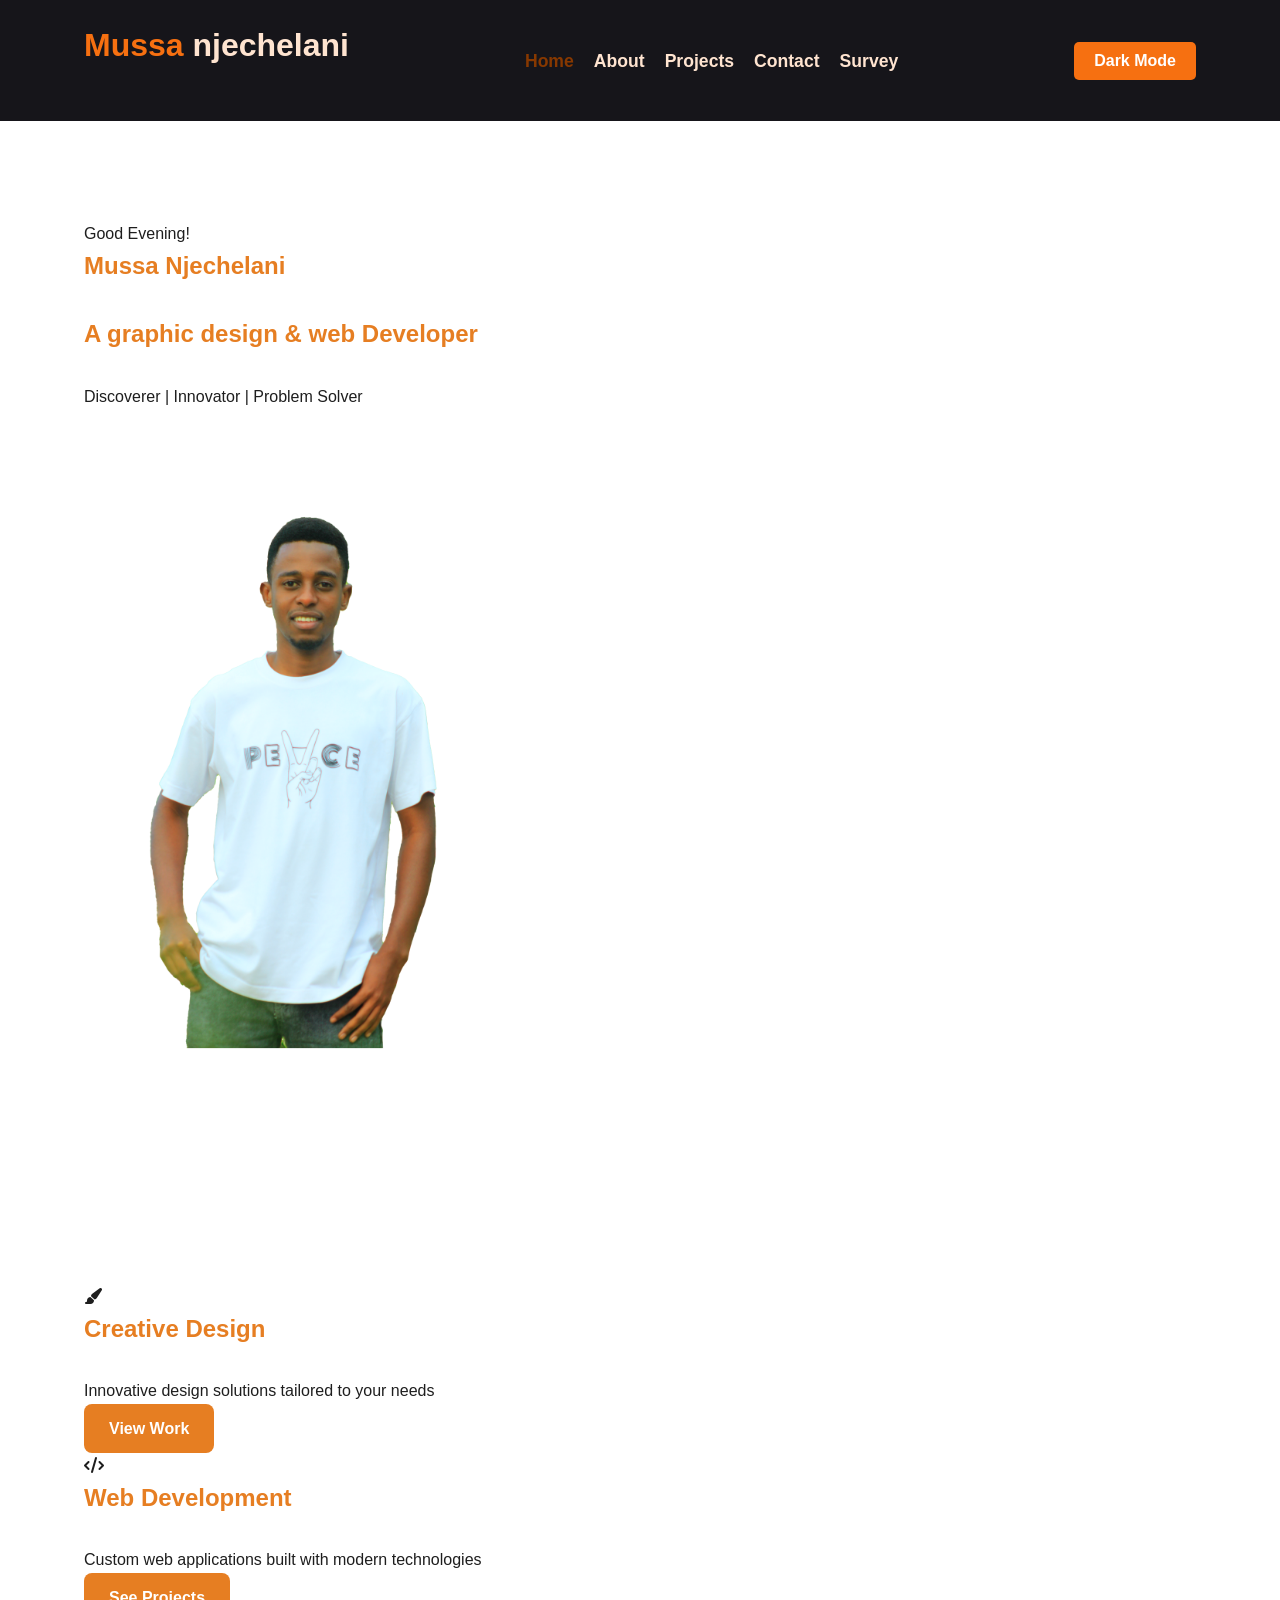
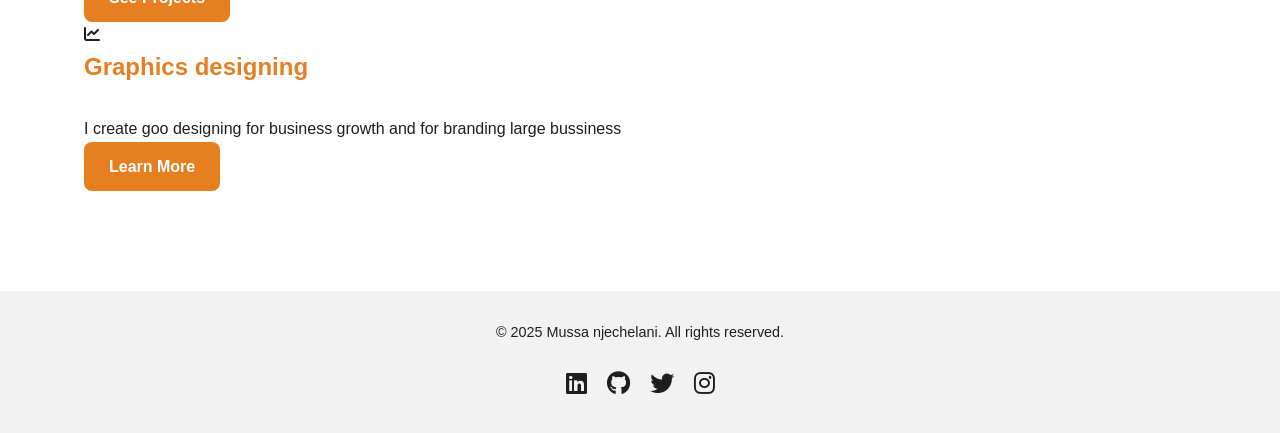
<file: index.html>
<!DOCTYPE html>
<html lang="en">
<head>
    <meta charset="UTF-8">
    <meta name="viewport" content="width=device-width, initial-scale=1.0">
    <meta name="description" content="Professional portfolio of Mussa njechelani, Creative Photoshop & A&B Scale Developer">
    <meta name="keywords" content="portfolio, web development, design, Photoshop, developer">
    <meta name="author" content="Mussa Njechelani">
    <title>Pesonal portifolio | Homepage</title>
    <link rel="stylesheet" href="style.css">
    <link rel="stylesheet" href="https://cdnjs.cloudflare.com/ajax/libs/font-awesome/6.0.0-beta3/css/all.min.css">
</head>
<body class="light-mode">
    <header>
        <div class="container">
            <div id="branding">
                <h1><span class="highlight">Mussa</span> njechelani</h1>
            </div>
            <nav id="main-nav">
                <ul>
                    <li class="current"><a href="index.html">Home</a></li>
                    <li><a href="about.html">About</a></li>
                    <li><a href="projects.html">Projects</a></li>
                    <li><a href="contact.html">Contact</a></li>
                    <li><a href="survey.html">Survey</a></li>
                </ul>
            </nav>
            <button id="theme-toggle" class="theme-btn">Dark Mode</button>
            <button id="mobile-menu-button" class="mobile-menu-btn">☰</button>
        </div>
    </header>

    <section id="hero">
        <div class="container">
            <div id="greeting"></div>
            <h1>Mussa Njechelani</h1>
            <h2>A graphic design & web Developer</h2>
            <p>Discoverer | Innovator | Problem Solver</p>
            <img src="images/mussa.png" width="40%" alt="Mussa njechelani" usemap="#profilemap">
            <map name="profilemap">
                <area shape="circle" coords="75,75,50" href="about.html" alt="About me">
            </map>
        </div>
    </section>

    <section id="quick-links">
        <div class="container">
            <article>
                <i class="fas fa-paint-brush"></i>
                <h2>Creative Design</h2>
                <p>Innovative design solutions tailored to your needs</p>
                <a href="projects.html" class="btn">View Work</a>
            </article>
            <article>
                <i class="fas fa-code"></i>
                <h2>Web Development</h2>
                <p>Custom web applications built with modern technologies</p>
                <a href="projects.html" class="btn">See Projects</a>
            </article>
            <article>
                <i class="fas fa-chart-line"></i>
                <h2>Graphics designing</h2>
                <p>I create goo designing for business growth and for branding large bussiness</p>
                <a href="about.html" class="btn">Learn More</a>
            </article>
        </div>
    </section>

    <footer>
        <div class="container">
            <div class="container">
                <p>&copy; 2025 Mussa njechelani. All rights reserved.</p>
                <div class="social">
                    <a href="#"><i class="fab fa-linkedin"></i></a>
                    <a href="#"><i class="fab fa-github"></i></a>
                    <a href="#"><i class="fab fa-twitter"></i></a>
                    <a href="#"><i class="fab fa-instagram"></i></a>
                </div>
            </div>
    </footer>

    <script src="../js/script.js"></script>
</body>
</html>
</file>
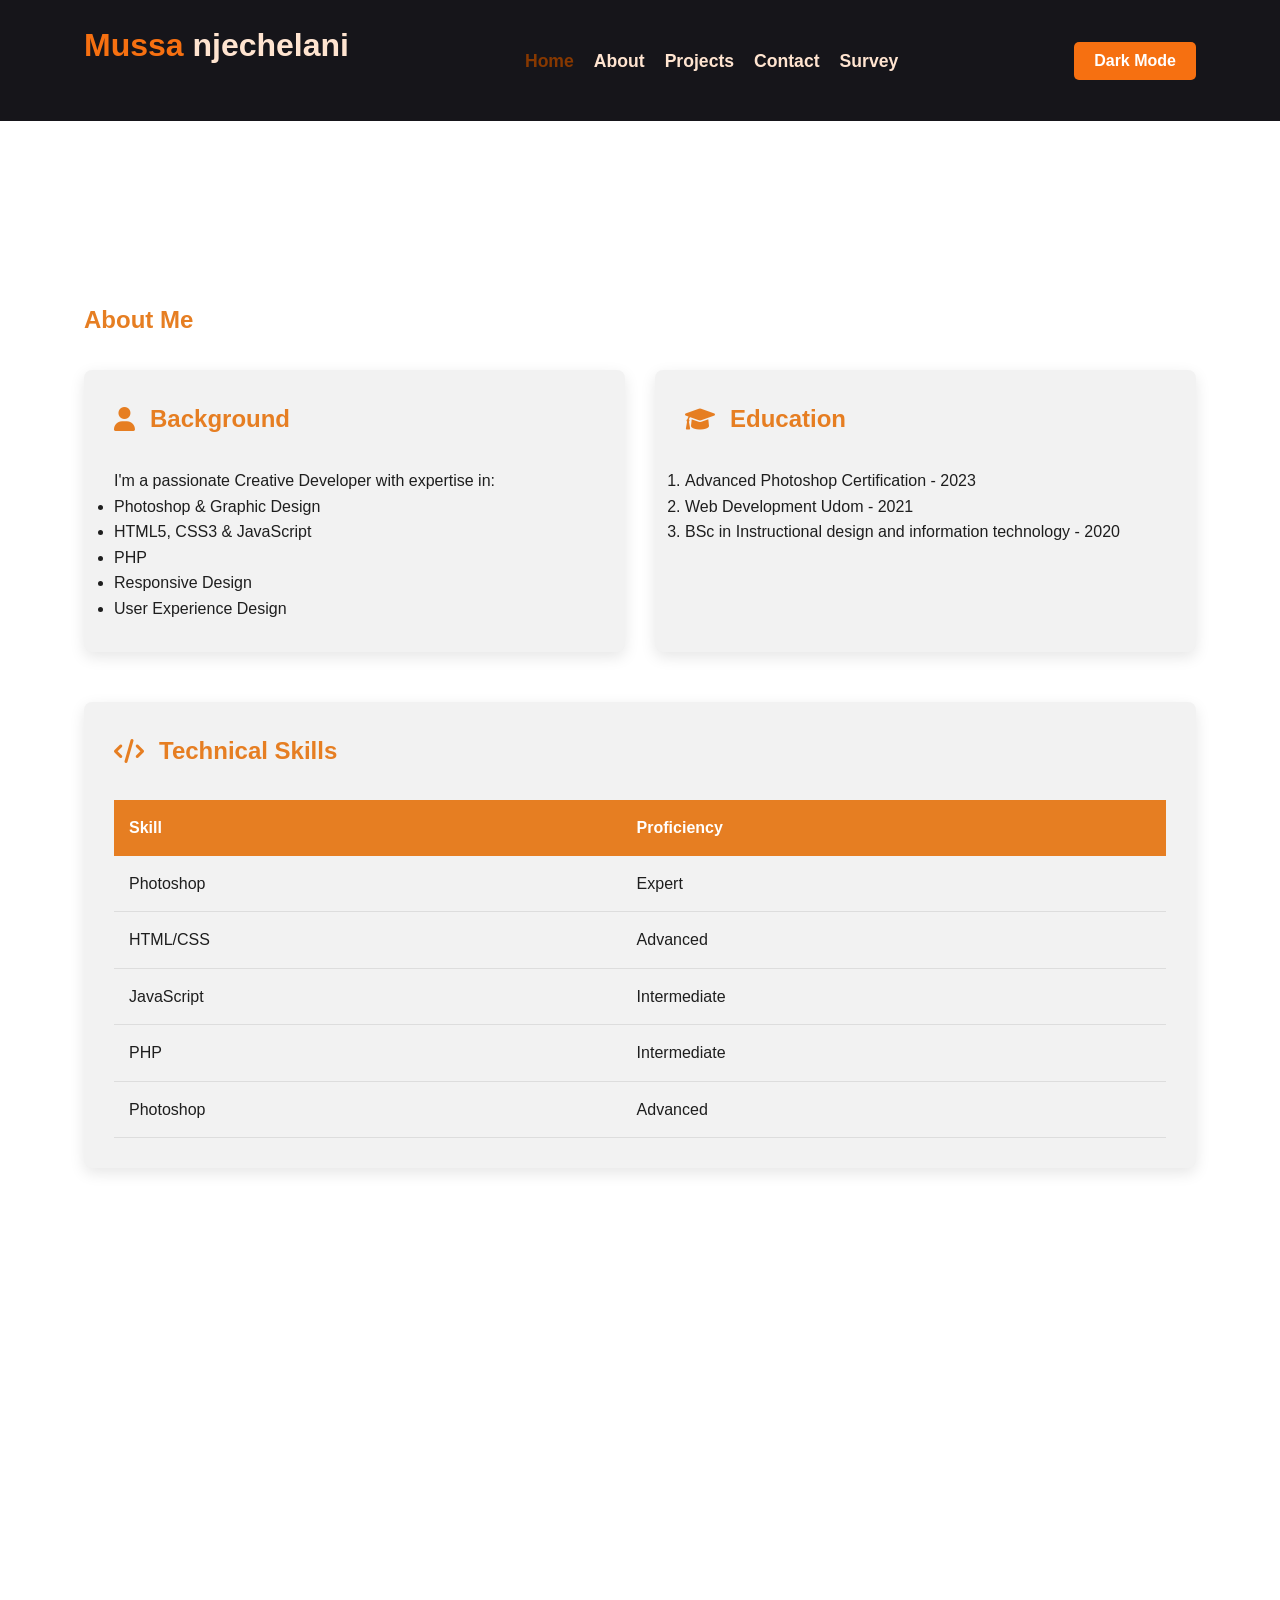
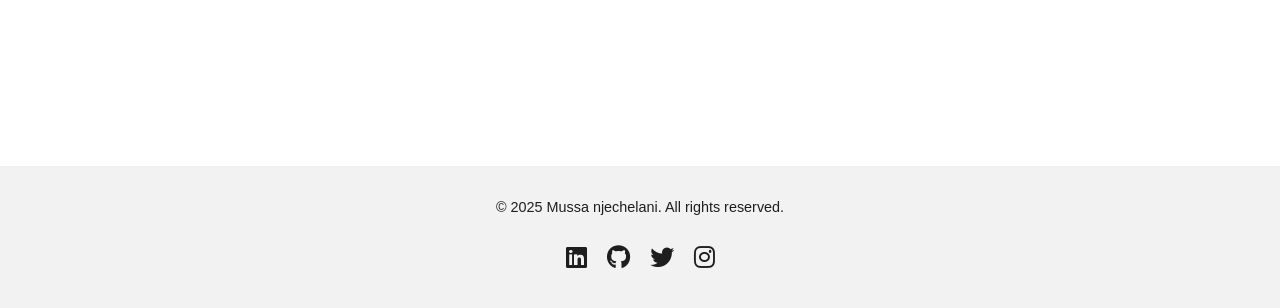
<file: about.html>
<!DOCTYPE html>
<html lang="en">
<head>
    <meta charset="UTF-8">
    <meta name="viewport" content="width=device-width, initial-scale=1.0">
    <meta name="description" content="Professional portfolio of Mussa njechelani, Creative Photoshop & A&B Scale Developer">
    <meta name="keywords" content="portfolio, web development, design, Photoshop, developer">
    <meta name="author" content="Mussa Njechelani">
    <title>About Me | Mussa Njechelani</title>
    <link rel="stylesheet" href="style.css">
    <link rel="stylesheet" href="https://cdnjs.cloudflare.com/ajax/libs/font-awesome/6.0.0-beta3/css/all.min.css">
</head>
<body class="light-mode">
    <header>
                <div class="container">
                    <div id="branding">
                        <h1><span class="highlight">Mussa</span> njechelani</h1>
                    </div>
                    <nav id="main-nav">
                        <ul>
                            <li class="current"><a href="index.html">Home</a></li>
                            <li><a href="about.html">About</a></li>
                            <li><a href="projects.html">Projects</a></li>
                            <li><a href="contact.html">Contact</a></li>
                            <li><a href="survey.html">Survey</a></li>
                        </ul>
                    </nav>
                    <button id="theme-toggle" class="theme-btn">Dark Mode</button>
                    <button id="mobile-menu-button" class="mobile-menu-btn">☰</button>
                </div>
            </header>
        <!-- Same header as index.html -->

    <section id="about">
        <div class="container">
            <h1>About Me</h1>
            <div class="two-column">
                <article>
                    <h2><i class="fas fa-user"></i> Background</h2>
                    <p>I'm a passionate Creative Developer with expertise in:</p>
                    <ul>
                        <li>Photoshop & Graphic Design</li>
                        <li>HTML5, CSS3 & JavaScript</li>
                        <li>PHP</li>
                        <li>Responsive Design</li>
                        <li>User Experience Design</li>
                    </ul>
                </article>
                <article>
                    <h2><i class="fas fa-graduation-cap"></i> Education</h2>
                    <ol>
                        <li>Advanced Photoshop Certification - 2023</li>
                        <li>Web Development Udom - 2021</li>
                        <li>BSc in Instructional design and information technology - 2020</li>
                    </ol>
                </article>
            </div>
            <div class="skills">
                <h2><i class="fas fa-code"></i> Technical Skills</h2>
                <table>
                    <tr>
                        <th>Skill</th>
                        <th>Proficiency</th>
                    </tr>
                    <tr>
                        <td>Photoshop</td>
                        <td>Expert</td>
                    </tr>
                    <tr>
                        <td>HTML/CSS</td>
                        <td>Advanced</td>
                    </tr>
                    <tr>
                        <td>JavaScript</td>
                        <td>Intermediate</td>
                    </tr>
                    <tr>
                        <td>PHP</td>
                        <td>Intermediate</td>
                    </tr>
                    <tr>
                        <td>Photoshop</td>
                        <td>Advanced</td>
                    </tr>
                </table>
            </div>
            <iframe src="https://www.google.com/maps/embed?pb=!1m18!1m12!1m3!1d3022.215373510575!2d-73.98784492452508!3d40.74844097138985!2m3!1f0!2f0!3f0!3m2!1i1024!2i768!4f13.1!3m3!1m2!1s0x89c259a9b3117469%3A0xd134e199a405a163!2sEmpire%20State%20Building!5e0!3m2!1sen!2sus!4v1681234567890!5m2!1sen!2sus" 
                    width="100%" height="450" style="border:0;" allowfullscreen="" loading="lazy"></iframe>
        </div>
    </section>

    <footer>
        <div class="container">
            <p>&copy; 2025 Mussa njechelani. All rights reserved.</p>
            <div class="social">
                <a href="#"><i class="fab fa-linkedin"></i></a>
                <a href="#"><i class="fab fa-github"></i></a>
                <a href="#"><i class="fab fa-twitter"></i></a>
                <a href="#"><i class="fab fa-instagram"></i></a>
            </div>
        </div>
        <!-- Same footer as index.html -->
    </footer>

    <script src="../js/script.js"></script>
</body>
</html>
</file>
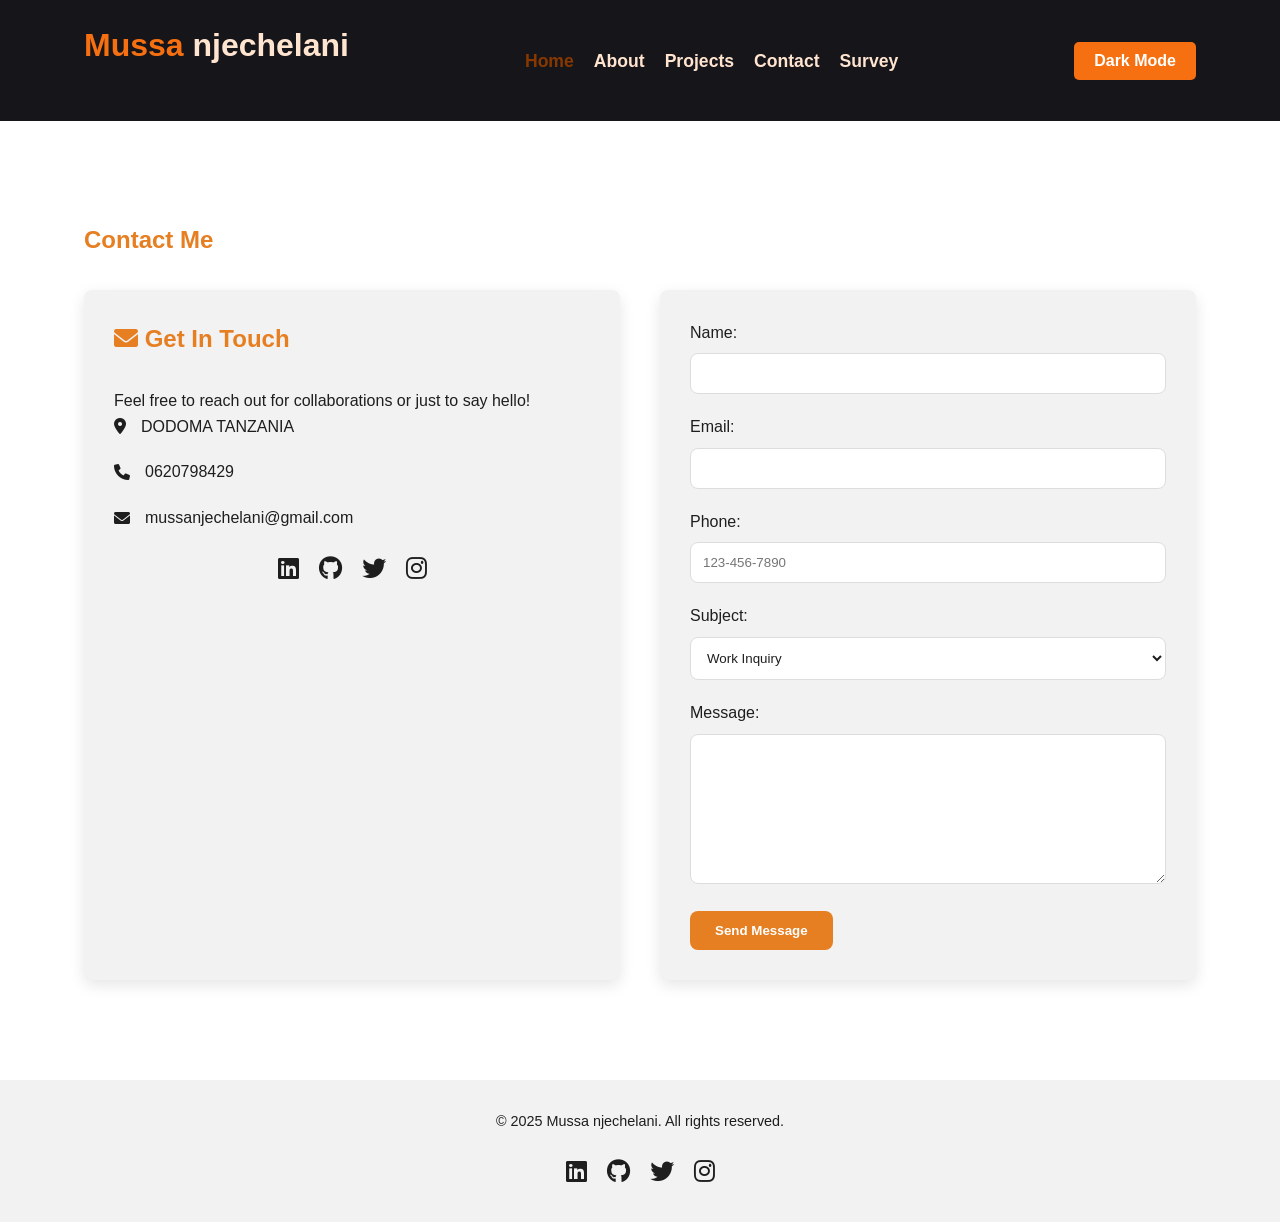
<file: contact.html>
<!DOCTYPE html>
<html lang="en">
<head>
    <meta charset="UTF-8">
    <meta name="viewport" content="width=device-width, initial-scale=1.0">
    <meta name="description" content="Professional portfolio of Mussa njechelani, Creative Photoshop & A&B Scale Developer">
    <meta name="keywords" content="portfolio, web development, design, Photoshop, developer">
    <meta name="author" content="Mussa Njechelani">
    <title>Contact Me | Mussa Njechelani</title>
    <link rel="stylesheet" href="style.css">
    <link rel="stylesheet" href="https://cdnjs.cloudflare.com/ajax/libs/font-awesome/6.0.0-beta3/css/all.min.css">
</head>
<body class="light-mode">
    <header>
        <body class="light-mode">
                <div class="container">
                    <div id="branding">
                        <h1><span class="highlight">Mussa</span> njechelani</h1>
                    </div>
                    <nav id="main-nav">
                        <ul>
                            <li class="current"><a href="index.html">Home</a></li>
                            <li><a href="about.html">About</a></li>
                            <li><a href="projects.html">Projects</a></li>
                            <li><a href="contact.html">Contact</a></li>
                            <li><a href="survey.html">Survey</a></li>
                        </ul>
                    </nav>
                    <button id="theme-toggle" class="theme-btn">Dark Mode</button>
                    <button id="mobile-menu-button" class="mobile-menu-btn">☰</button>
                </div>
        <!-- Same header as index.html -->
    </header>

    <section id="contact">
        <div class="container">
            <h1>Contact Me</h1>
            <div class="contact-container">
                <div class="contact-info">
                    <h2><i class="fas fa-envelope"></i> Get In Touch</h2>
                    <p>Feel free to reach out for collaborations or just to say hello!</p>
                    
                    <div class="contact-method">
                        <i class="fas fa-map-marker-alt"></i>
                        <p>DODOMA TANZANIA</p>
                    </div>
                    <div class="contact-method">
                        <i class="fas fa-phone"></i>
                        <p>0620798429</p>
                    </div>
                    <div class="contact-method">
                        <i class="fas fa-envelope"></i>
                        <p>mussanjechelani@gmail.com</p>
                    </div>
                    
                    <div class="social">
                        <a href="#"><i class="fab fa-linkedin"></i></a>
                        <a href="#"><i class="fab fa-github"></i></a>
                        <a href="#"><i class="fab fa-twitter"></i></a>
                        <a href="#"><i class="fab fa-instagram"></i></a>
                    </div>
                </div>
                
                <form id="contact-form" class="contact-form">
                    <div class="form-group">
                        <label for="name">Name:</label>
                        <input type="text" id="name" name="name" required>
                    </div>
                    <div class="form-group">
                        <label for="email">Email:</label>
                        <input type="email" id="email" name="email" required>
                    </div>
                    <div class="form-group">
                        <label for="phone">Phone:</label>
                        <input type="tel" id="phone" name="phone" pattern="[0-9]{3}-[0-9]{3}-[0-9]{4}" placeholder="123-456-7890">
                    </div>
                    <div class="form-group">
                        <label for="subject">Subject:</label>
                        <select id="subject" name="subject">
                            <option value="work">Work Inquiry</option>
                            <option value="collab">Collaboration</option>
                            <option value="other">Other</option>
                        </select>
                    </div>
                    <div class="form-group">
                        <label for="message">Message:</label>
                        <textarea id="message" name="message" rows="5" required></textarea>
                    </div>
                    <button type="submit" class="btn">Send Message</button>
                </form>
            </div>
        </div>
    </section>

    <footer>
        <div class="container">
            <p>&copy; 2025 Mussa njechelani. All rights reserved.</p>
            <div class="social">
                <a href="#"><i class="fab fa-linkedin"></i></a>
                <a href="#"><i class="fab fa-github"></i></a>
                <a href="#"><i class="fab fa-twitter"></i></a>
                <a href="#"><i class="fab fa-instagram"></i></a>
            </div>
        </div>
        <!-- Same footer as index.html -->
    </footer>

    <script src="../js/script.js"></script>
    <script>
        // Form validation
        document.getElementById('contact-form').addEventListener('submit', function(e) {
            e.preventDefault();
            
            // Validate email
            const email = document.getElementById('email').value;
            const emailRegex = /^[^\s@]+@[^\s@]+\.[^\s@]+$/;
            if (!emailRegex.test(email)) {
                alert('Please enter a valid email address.');
                return;
            }
            
            // Validate phone if provided
            const phone = document.getElementById('phone').value;
            if (phone && !/^\d{3}-\d{3}-\d{4}$/.test(phone)) {
                alert('Please enter a valid phone number in the format 123-456-7890.');
                return;
            }
            
            // If validation passes
            alert('Thank you for your message! I will get back to you soon.');
            this.reset();
        });
    </script>
</body>
</html>
</file>
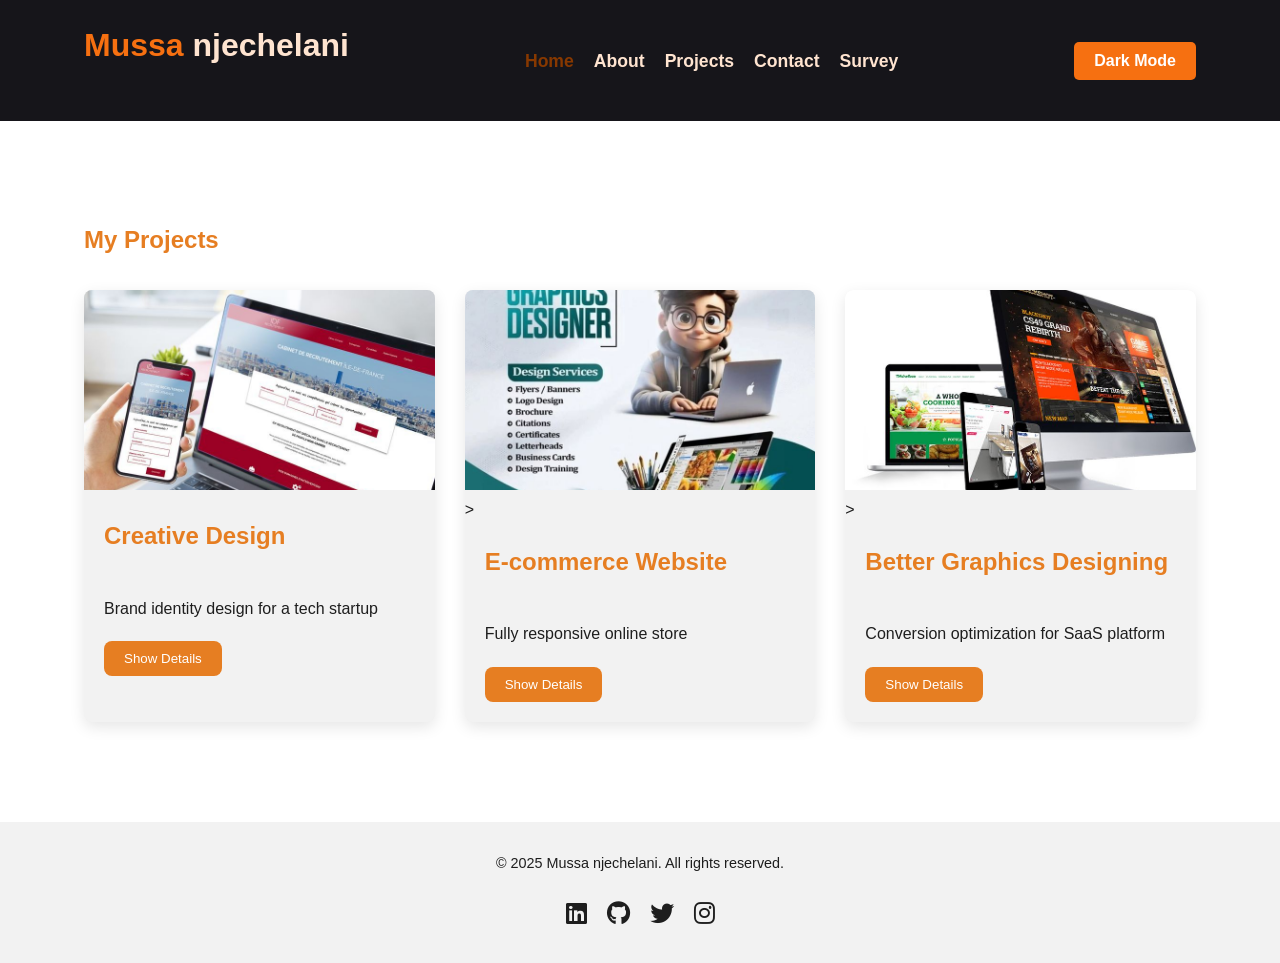
<file: projects.html>
<!DOCTYPE html>
<html lang="en">
<head>
    <meta charset="UTF-8">
    <meta name="viewport" content="width=device-width, initial-scale=1.0">
    <meta name="description" content="Professional portfolio of Mussa njechelani, Creative Photoshop & A&B Scale Developer">
    <meta name="keywords" content="portfolio, web development, design, Photoshop, developer">
    <meta name="author" content="Mussa Njechelani">
    <title>My Projects | Mussa Njechelani</title>
    <link rel="stylesheet" href="style.css">
    <link rel="stylesheet" href="https://cdnjs.cloudflare.com/ajax/libs/font-awesome/6.0.0-beta3/css/all.min.css">
</head>
<body class="light-mode">
        <header>
            <div class="container">
                <div id="branding">
                    <h1><span class="highlight">Mussa</span> njechelani</h1>
                </div>
                <nav id="main-nav">
                    <ul>
                        <li class="current"><a href="index.html">Home</a></li>
                        <li><a href="about.html">About</a></li>
                        <li><a href="projects.html">Projects</a></li>
                        <li><a href="contact.html">Contact</a></li>
                        <li><a href="survey.html">Survey</a></li>
                    </ul>
                </nav>
                <button id="theme-toggle" class="theme-btn">Dark Mode</button>
                <button id="mobile-menu-button" class="mobile-menu-btn">☰</button>
            </div>
        </header>
        <!-- Same header as index.html -->
    

    <section id="projects">
        <div class="container">
            <h1>My Projects</h1>
            <div class="three-column">
                <article class="project-card">
                    <img src="images/Design site.jpg" alt="Creative Design Project">
                    <h2>Creative Design</h2>
                    <p>Brand identity design for a tech startup</p>
                    <button class="details-btn">Show Details</button>
                    <div class="project-details">
                        <p><strong>Technologies:</strong> Photoshop, Illustrator</p>
                        <p><strong>Client:</strong> TechStart Inc.</p>
                        <p><strong>Year:</strong> 2023</p>
                        <a href="#" class="btn">View Project</a>
                    </div>
                </article>
                <article class="project-card">
                    <img src="images/Lookin.jpg" alt="Web Development Project">>
                    <h2>E-commerce Website</h2>
                    <p>Fully responsive online store</p>
                    <button class="details-btn">Show Details</button>
                    <div class="project-details">
                        <p><strong>Technologies:</strong> HTML, CSS, JavaScript</p>
                        <p><strong>Client:</strong> FashionHub</p>
                        <p><strong>Year:</strong> 2022</p>
                        <a href="#" class="btn">View Project</a>
                    </div>
                </article>
                <article class="project-card">
                    <img src="images/I wil.jpg" alt="Better graphics designing">>
                    <h2> Better Graphics Designing</h2>
                    <p>Conversion optimization for SaaS platform</p>
                    <button class="details-btn">Show Details</button>
                    <div class="project-details">
                        <p><strong>Technologies:</strong> JavaScript, Google Optimize</p>
                        <p><strong>Client:</strong> CloudSolutions</p>
                        <p><strong>Year:</strong> 2021</p>
                        <a href="#" class="btn">View Project</a>
                    </div>
                </article>
            </div>
        </div>
    </section>

    <footer>
        <div class="container">
            <p>&copy; 2025 Mussa njechelani. All rights reserved.</p>
            <div class="social">
                <a href="#"><i class="fab fa-linkedin"></i></a>
                <a href="#"><i class="fab fa-github"></i></a>
                <a href="#"><i class="fab fa-twitter"></i></a>
                <a href="#"><i class="fab fa-instagram"></i></a>
            </div>
        </div>
        <!-- Same footer as index.html -->
    </footer>

    <script src="../js/script.js"></script>
    <script>
        // Project details toggle
        document.querySelectorAll('.details-btn').forEach(button => {
            button.addEventListener('click', function() {
                const details = this.nextElementSibling;
                details.style.display = details.style.display === 'block' ? 'none' : 'block';
                this.textContent = details.style.display === 'block' ? 'Hide Details' : 'Show Details';
            });
        });
    </script>
</body>
</html>
</file>
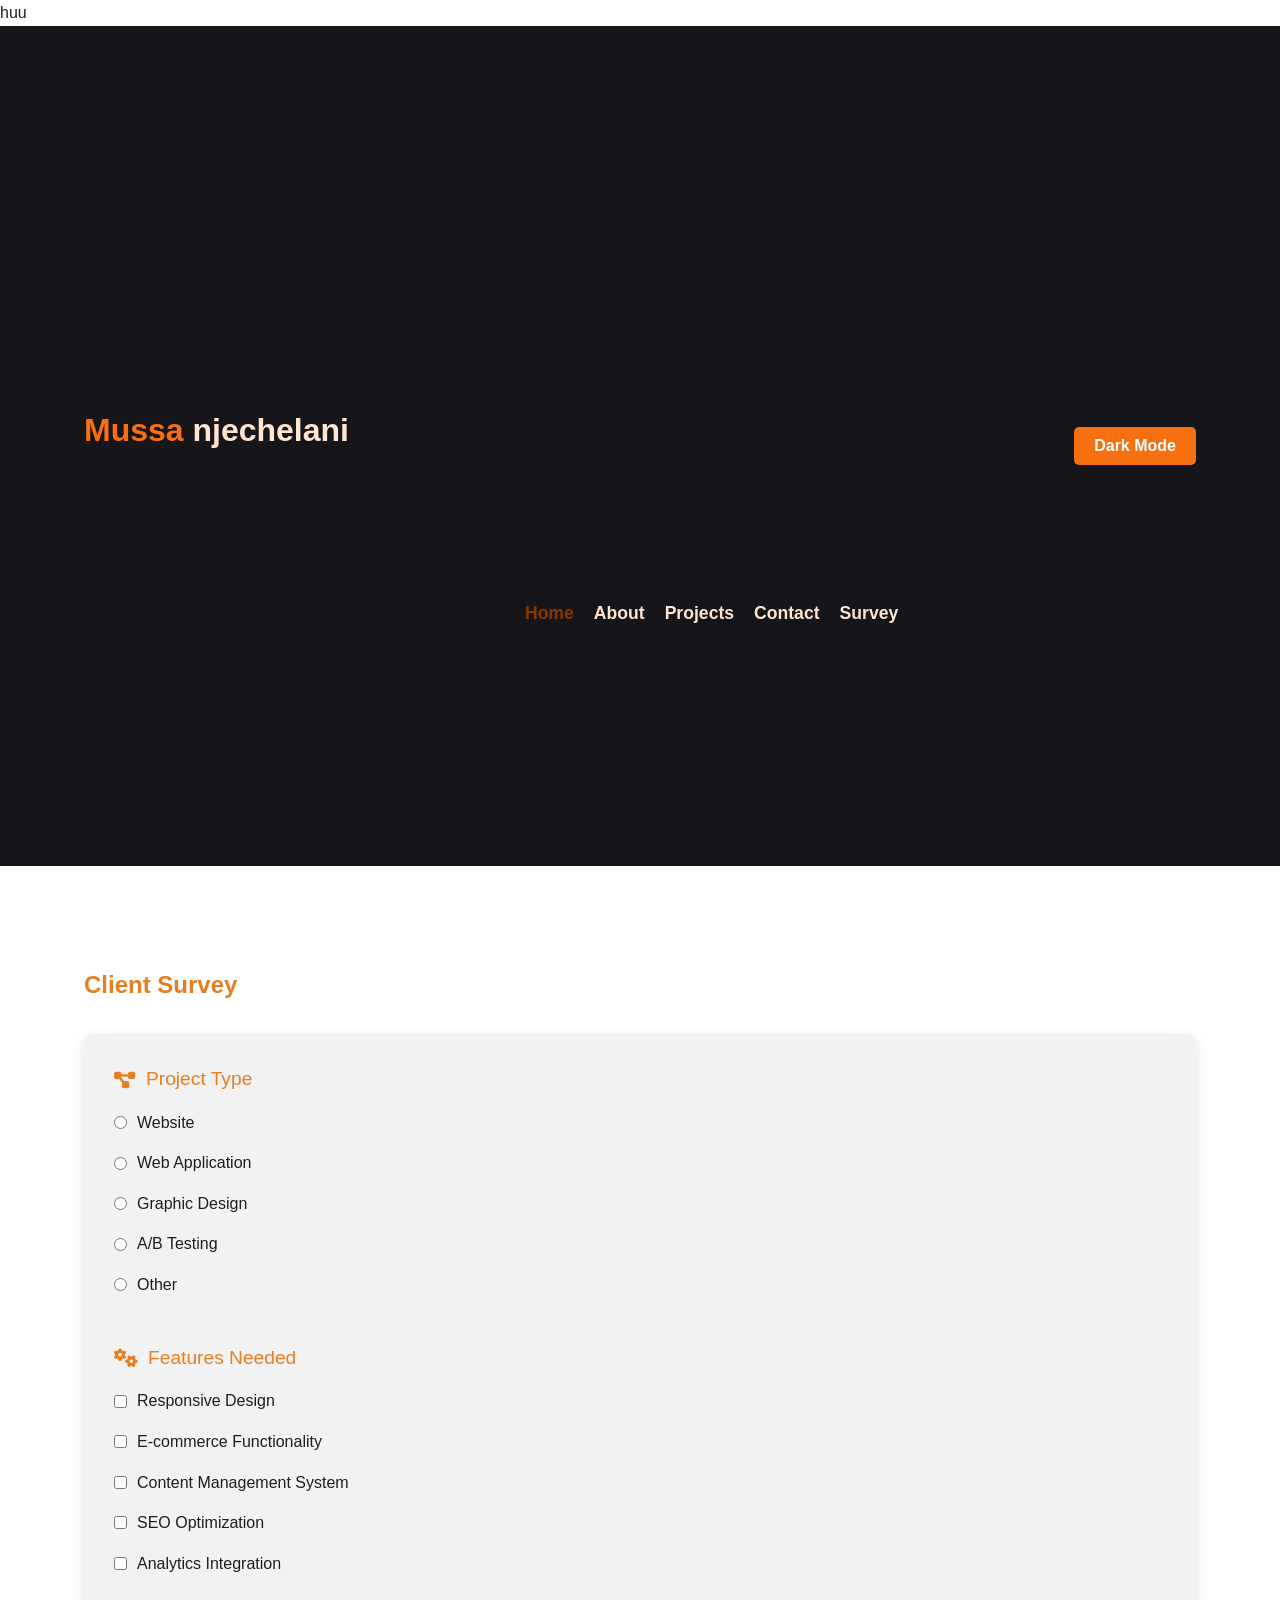
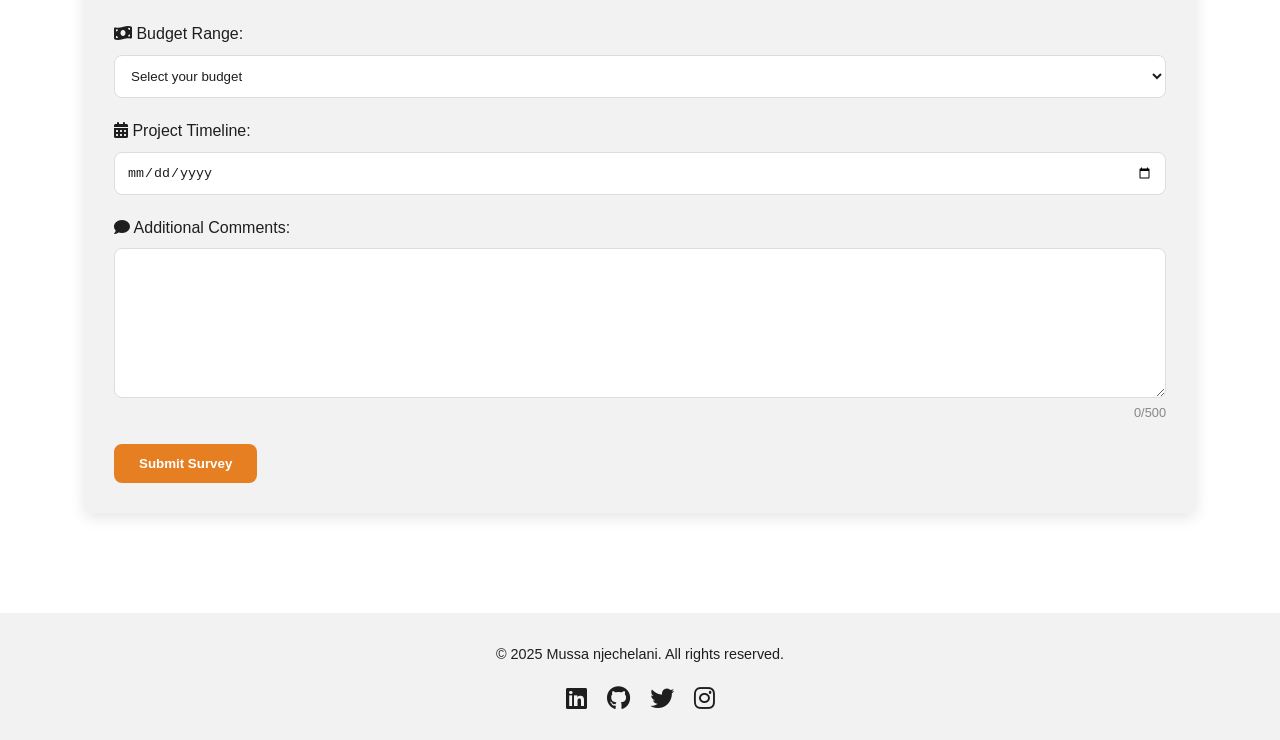
<file: survey.html>
huu<!DOCTYPE html>
<html lang="en">
<head>
    <meta charset="UTF-8">
    <meta name="viewport" content="width=device-width, initial-scale=1.0">
    <meta name="description" content="Professional portfolio of Mussa njechelani, Creative Photoshop & A&B Scale Developer">
    <meta name="keywords" content="portfolio, web development, design, Photoshop, developer">
    <meta name="author" content="Mussa Njechelani">
    <title>Client Survey | Mussa Njechelani</title>
    <link rel="stylesheet" href="style.css">
    <link rel="stylesheet" href="https://cdnjs.cloudflare.com/ajax/libs/font-awesome/6.0.0-beta3/css/all.min.css">
</head>
<body class="light-mode">
        <header>
            <div class="container">
                <div id="branding">
                    <h1><span class="highlight">Mussa</span> njechelani</h1>
                </div>
                <nav id="main-nav">
                    <ul>
                        <li class="current"><a href="index.html">Home</a></li>
                        <li><a href="about.html">About</a></li>
                        <li><a href="projects.html">Projects</a></li>
                        <li><a href="contact.html">Contact</a></li>
                        <li><a href="survey.html">Survey</a></li>
                    </ul>
                </nav>
                <button id="theme-toggle" class="theme-btn">Dark Mode</button>
                <button id="mobile-menu-button" class="mobile-menu-btn">☰</button>
            </div>
        </header>
        <!-- Same header as index.html -->
    

    <section id="survey">
        <div class="container">
            <h1>Client Survey</h1>
            <form id="survey-form">
                <fieldset>
                    <legend><i class="fas fa-project-diagram"></i> Project Type</legend>
                    <div class="radio-group">
                        <input type="radio" id="website" name="project-type" value="website" required>
                        <label for="website">Website</label>
                    </div>
                    <div class="radio-group">
                        <input type="radio" id="webapp" name="project-type" value="webapp">
                        <label for="webapp">Web Application</label>
                    </div>
                    <div class="radio-group">
                        <input type="radio" id="design" name="project-type" value="design">
                        <label for="design">Graphic Design</label>
                    </div>
                    <div class="radio-group">
                        <input type="radio" id="ab-testing" name="project-type" value="ab-testing">
                        <label for="ab-testing">A/B Testing</label>
                    </div>
                    <div class="radio-group">
                        <input type="radio" id="other" name="project-type" value="other">
                        <label for="other">Other</label>
                        <input type="text" id="other-type" name="other-type" style="display: none;">
                    </div>
                </fieldset>

                <fieldset>
                    <legend><i class="fas fa-cogs"></i> Features Needed</legend>
                    <div class="checkbox-group">
                        <input type="checkbox" id="responsive" name="features" value="responsive">
                        <label for="responsive">Responsive Design</label>
                    </div>
                    <div class="checkbox-group">
                        <input type="checkbox" id="ecommerce" name="features" value="ecommerce">
                        <label for="ecommerce">E-commerce Functionality</label>
                    </div>
                    <div class="checkbox-group">
                        <input type="checkbox" id="cms" name="features" value="cms">
                        <label for="cms">Content Management System</label>
                    </div>
                    <div class="checkbox-group">
                        <input type="checkbox" id="seo" name="features" value="seo">
                        <label for="seo">SEO Optimization</label>
                    </div>
                    <div class="checkbox-group">
                        <input type="checkbox" id="analytics" name="features" value="analytics">
                        <label for="analytics">Analytics Integration</label>
                    </div>
                </fieldset>

                <div class="form-group">
                    <label for="budget"><i class="fas fa-money-bill-wave"></i> Budget Range:</label>
                    <select id="budget" name="budget" required>
                        <option value="" disabled selected>Select your budget</option>
                        <option value="500-2000">$500-$2000</option>
                        <option value="2000-5000">$2000-$5000</option>
                        <option value="5000-10000">$5000-$10000</option>
                        <option value="10000+">$10000+</option>
                    </select>
                </div>

                <div class="form-group">
                    <label for="timeline"><i class="fas fa-calendar-alt"></i> Project Timeline:</label>
                    <input type="date" id="timeline" name="timeline" required>
                </div>

                <div class="form-group">
                    <label for="comments"><i class="fas fa-comment"></i> Additional Comments:</label>
                    <textarea id="comments" name="comments" rows="4"></textarea>
                    <div class="char-counter">0/500</div>
                </div>

                <button type="submit" class="btn">Submit Survey</button>
            </form>
        </div>
    </section>

    <footer>
        <div class="container">
            <p>&copy; 2025 Mussa njechelani. All rights reserved.</p>
            <div class="social">
                <a href="#"><i class="fab fa-linkedin"></i></a>
                <a href="#"><i class="fab fa-github"></i></a>
                <a href="#"><i class="fab fa-twitter"></i></a>
                <a href="#"><i class="fab fa-instagram"></i></a>
            </div>
        </div>
        <!-- Same footer as index.html -->
    </footer>

    <script src="../js/script.js"></script>
    <script>
        // Show/hide other project type field
        document.querySelectorAll('input[name="project-type"]').forEach(radio => {
            radio.addEventListener('change', function() {
                const otherField = document.getElementById('other-type');
                otherField.style.display = this.value === 'other' ? 'block' : 'none';
                if (this.value === 'other') {
                    otherField.required = true;
                } else {
                    otherField.required = false;
                }
            });
        });

        // Character counter for comments
        const commentsTextarea = document.getElementById('comments');
        const charCounter = document.querySelector('.char-counter');
        
        commentsTextarea.addEventListener('input', function() {
            const remaining = 500 - this.value.length;
            charCounter.textContent = `${this.value.length}/500`;
            
            if (remaining < 0) {
                charCounter.style.color = 'var(--highlight)';
                this.value = this.value.substring(0, 500);
            } else if (remaining < 50) {
                charCounter.style.color = 'var(--accent-light)';
            } else {
                charCounter.style.color = 'inherit';
            }
        });

        // Form submission
        document.getElementById('survey-form').addEventListener('submit', function(e) {
            e.preventDefault();
            
            // Validate project type
            if (!document.querySelector('input[name="project-type"]:checked')) {
                alert('Please select a project type.');
                return;
            }
            
            // Validate budget
            if (!document.getElementById('budget').value) {
                alert('Please select a budget range.');
                return;
            }
            
            // Validate timeline
            if (!document.getElementById('timeline').value) {
                alert('Please select a project timeline.');
                return;
            }
            
            // If validation passes
            alert('Thank you for completing the survey! Your responses have been recorded.');
            this.reset();
            charCounter.textContent = '0/500';
            charCounter.style.color = 'inherit';
        });
    </script>
</body>
</html>
</file>
<file: style.css>
/* styles.css - Unified Styles for All Pages */

:root {
    /* Dark Mode Colors */
    --dark-void: #16151A;
    --liquid-lova: #F67011;
    --gloun-lova: #873800;
    --slate-grey: #262626;
    --dusty-grey: #878787;
    --marigold: #FFE4D0;
    
    /* Light Mode Colors */
    --light-bg: #fff;
    --light-text: #1e1e1e;
    --light-card: #f2f2f2;
    --light-highlight: #e67e22;
    
    /* Common Styles */
    --border-radius: 8px;
    --box-shadow: 0 5px 15px rgba(0, 0, 0, 0.1);
    --transition: all 0.3s ease;
}

/* Common Variables */
:root {
    --dark-void: #16151A;
    --liquid-lova: #F67011;
    --gloun-lova: #873800;
    --slate-grey: #262626;
    --dusty-grey: #878787;
    --marigold: #FFE4D0;
}

/* Header Styling */
header {
    background-color: var(--dark-void); /* Dark background */
    padding: 20px 0;
    transition: all 0.3s ease;
    font-size: 500;
}

header .container {
    display: flex;
    justify-content: space-between;
    align-items: center;
    padding: 0 20px;
}

#branding h1 {
    font-size: 2rem;
    color: var(--marigold); /* Marigold for branding text */
    font-weight: 700;
}

#branding .highlight {
    color: var(--liquid-lova); /* Liquid Lova for highlight */
}

#main-nav ul {
    list-style: none;
    display: flex;
    gap: 20px;
}

#main-nav ul li {
    position: relative;
}

#main-nav ul li a {
    color: var(--marigold); /* Marigold for link text */
    text-decoration: none;
    font-size: 1.1rem;
    font-weight: 600;
    transition: color 0.3s ease;
}

#main-nav ul li a:hover {
    color: var(--liquid-lova); /* Hover effect with Liquid Lova */
}

#main-nav ul li.current a {
    color: var(--gloun-lova); /* Gloun Lova for active link */
}

#theme-toggle {
    background-color: var(--liquid-lova); /* Liquid Lova button background */
    color: white;
    border: none;
    padding: 10px 20px;
    border-radius: 5px;
    cursor: pointer;
    font-weight: 600;
    font-size: 1rem;
    transition: background-color 0.3s ease;
}

#theme-toggle:hover {
    background-color: var(--gloun-lova); /* Hover effect with Gloun Lova */
}

#mobile-menu-button {
    background: none;
    border: none;
    font-size: 1.5rem;
    color: var(--marigold); /* Marigold for mobile button */
    cursor: pointer;
    display: none; /* Mobile menu button (hidden by default) */
}/* Default Desktop Navigation */
#main-nav ul {
    display: flex;
    gap: 20px;
    list-style: none;
}

/* Mobile Menu Button (Hidden on Desktop) */
#mobile-menu-button {
    display: none;
    background: none;
    border: none;
    color: var(--marigold);
    font-size: 1.8rem;
    cursor: pointer;
}

/* Mobile Styles */
@media (max-width: 768px) {
    /* Show Mobile Menu Button */
    #mobile-menu-button {
        display: block;
    }

    /* Hide Navigation by Default */
    #main-nav {
        display: none;
        position: fixed;
        top: 80px;
        left: 0;
        width: 100%;
        background: var(--dark-void);
        padding: 20px;
        box-shadow: 0 5px 10px rgba(0, 0, 0, 0.3);
        z-index: 1000;
    }

    /* Show Navigation When Active */
    #main-nav.active {
        display: block;
    }

    /* Stack Links Vertically on Mobile */
    #main-nav ul {
        flex-direction: column;
        gap: 15px;
    }
}









/* Media Query for Mobile */
@media (max-width: 768px) {
    #mobile-menu-button {
        display: block;
    }
    #main-nav ul {
        display: none; /* Hide navigation links on mobile */
        flex-direction: column;
        position: absolute;
        top: 70px;
        left: 0;
        background-color: var(--dark-void);
        width: 100%;
        padding: 10px;
    }

    #main-nav ul li {
        padding: 10px 0;
    }

    #main-nav ul li a {
        font-size: 1.2rem;
    }

    #mobile-menu-button.active + #main-nav ul {
        display: flex; /* Show navigation when mobile menu is active */
    }
}

/* Dark Mode Styling */
body.dark-mode header {
    background-color: var(--dusty-grey);
}

body.dark-mode #branding h1 {
    color: var(--marigold);
}

body.dark-mode #main-nav ul li a {
    color: var(--marigold);
}

body.dark-mode #main-nav ul li a:hover {
    color: var(--liquid-lova);
}

body.dark-mode #theme-toggle {
    background-color: var(--liquid-lova);
    color: white;
}

body.dark-mode #theme-toggle:hover {
    background-color: var(--gloun-lova);
}







/* Base Styles */
* {
    margin: 0;
    padding: 0;
    box-sizing: border-box;
}

body {
    font-family: 'Segoe UI', sans-serif;
    background-color: var(--dark-void);
    color: var(--marigold);
    line-height: 1.6;
    transition: var(--transition);
}

body.light-mode {
    background-color: var(--light-bg);
    color: var(--light-text);
}

.container {
    width: 90%;
    max-width: 1200px;
    margin: 0 auto;
    padding: 0 20px;
}

/* Header/Navigation */
.navbar {
    position: fixed;
    width: 100%;
    background-color: var(--slate-grey);
    color: white;
    padding: 15px 10%;
    display: flex;
    justify-content: space-between;
    align-items: center;
    z-index: 1000;
    top: 0;
    transition: var(--transition);
}

body.light-mode .navbar {
    background-color: var(--light-card);
}

.logo img {
    width: 50px;
    height: auto;
    display: block;
}

.nav-links {
    display: flex;
    gap: 25px;
    list-style: none;
}

.nav-links a {
    color: var(--marigold);
    text-decoration: none;
    font-weight: 500;
    transition: var(--transition);
    display: flex;
    align-items: center;
    gap: 8px;
}

body.light-mode .nav-links a {
    color: var(--light-text);
}

.nav-links a:hover {
    color: var(--liquid-lova);
}

body.light-mode .nav-links a:hover {
    color: var(--light-highlight);
}

.toggle-btn {
    background: none;
    border: none;
    font-size: 1.4rem;
    cursor: pointer;
    color: var(--marigold);
    transition: var(--transition);
}

body.light-mode .toggle-btn {
    color: var(--light-text);
}

.toggle-btn:hover {
    transform: scale(1.1);
}

/* Hero Section */
.hero {
    display: flex;
    justify-content: space-between;
    align-items: center;
    padding: 150px 10% 60px;
    background: linear-gradient(to right, var(--dark-void), var(--liquid-lova));
    min-height: 100vh;
}

body.light-mode .hero {
    background: linear-gradient(to right, var(--light-bg), var(--light-highlight));
}

.content h1 {
    font-size: 2.5rem;
    margin-bottom: 20px;
}

.content p {
    font-size: 1.2rem;
    color: var(--marigold);
    margin-bottom: 30px;
}

body.light-mode .content p {
    color: var(--light-text);
}

.highlight {
    color: var(--liquid-lova);
}

body.light-mode .highlight {
    color: var(--light-highlight);
}

.profile-pic {
    width: 300px;
    border-radius: var(--border-radius);
    box-shadow: var(--box-shadow);
    transition: var(--transition);
}

.profile-pic:hover {
    transform: scale(1.05);
}

/* Common Section Styles */
section {
    padding: 100px 0;
    position: relative;
}

h1, h2, h3 {
    margin-bottom: 30px;
    color: var(--liquid-lova);
}

body.light-mode h1,
body.light-mode h2,
body.light-mode h3 {
    color: var(--light-highlight);
}

/* About Page */
#about .container {
    padding-top: 80px;
}

.two-column {
    display: grid;
    grid-template-columns: repeat(auto-fit, minmax(300px, 1fr));
    gap: 30px;
    margin-bottom: 50px;
}

#about article {
    background-color: var(--slate-grey);
    padding: 30px;
    border-radius: var(--border-radius);
    box-shadow: var(--box-shadow);
    transition: var(--transition);
}

body.light-mode #about article {
    background-color: var(--light-card);
}

#about article:hover {
    transform: translateY(-10px);
}

#about h2 {
    display: flex;
    align-items: center;
    gap: 15px;
}

.skills {
    background-color: var(--slate-grey);
    padding: 30px;
    border-radius: var(--border-radius);
    margin: 40px 0;
    box-shadow: var(--box-shadow);
}

body.light-mode .skills {
    background-color: var(--light-card);
}

table {
    width: 100%;
    border-collapse: collapse;
    margin-top: 20px;
}

th {
    background-color: var(--liquid-lova);
    color: white;
    padding: 15px;
    text-align: left;
}

body.light-mode th {
    background-color: var(--light-highlight);
}

td {
    padding: 15px;
    border-bottom: 1px solid var(--dark-void);
    color: var(--marigold);
}

body.light-mode td {
    color: var(--light-text);
    border-bottom: 1px solid #ddd;
}

/* Projects Page */
.three-column {
    display: grid;
    grid-template-columns: repeat(auto-fit, minmax(300px, 1fr));
    gap: 30px;
}

.project-card {
    background-color: var(--slate-grey);
    border-radius: var(--border-radius);
    overflow: hidden;
    box-shadow: var(--box-shadow);
    transition: var(--transition);
}

body.light-mode .project-card {
    background-color: var(--light-card);
}

.project-card:hover {
    transform: translateY(-10px);
}

.project-card img {
    width: 100%;
    height: 200px;
    object-fit: cover;
}

.project-card h2 {
    padding: 20px 20px 10px;
}

.project-card p {
    padding: 0 20px 20px;
    color: var(--dusty-grey);
}

body.light-mode .project-card p {
    color: var(--light-text);
}

.project-details {
    padding: 0 20px 20px;
    display: none;
}

.details-btn {
    background-color: var(--liquid-lova);
    color: white;
    border: none;
    padding: 10px 20px;
    margin: 0 20px 20px;
    border-radius: var(--border-radius);
    cursor: pointer;
    transition: var(--transition);
}

body.light-mode .details-btn {
    background-color: var(--light-highlight);
}

.details-btn:hover {
    opacity: 0.9;
}

/* Contact Page */
.contact-container {
    display: grid;
    grid-template-columns: repeat(auto-fit, minmax(300px, 1fr));
    gap: 40px;
}

.contact-info {
    background-color: var(--slate-grey);
    padding: 30px;
    border-radius: var(--border-radius);
    box-shadow: var(--box-shadow);
}

body.light-mode .contact-info {
    background-color: var(--light-card);
}

.contact-method {
    display: flex;
    align-items: center;
    margin-bottom: 20px;
    gap: 15px;
}

.contact-form {
    background-color: var(--slate-grey);
    padding: 30px;
    border-radius: var(--border-radius);
    box-shadow: var(--box-shadow);
}

body.light-mode .contact-form {
    background-color: var(--light-card);
}

.form-group {
    margin-bottom: 20px;
}

.form-group label {
    display: block;
    margin-bottom: 8px;
    font-weight: 500;
}

.form-group input,
.form-group select,
.form-group textarea {
    width: 100%;
    padding: 12px;
    border-radius: var(--border-radius);
    border: none;
    background-color: var(--dark-void);
    color: var(--marigold);
    transition: var(--transition);
}

body.light-mode .form-group input,
body.light-mode .form-group select,
body.light-mode .form-group textarea {
    background-color: var(--light-bg);
    color: var(--light-text);
    border: 1px solid #ddd;
}

.form-group textarea {
    resize: vertical;
    min-height: 150px;
}

/* Survey Page */
#survey-form {
    background-color: var(--slate-grey);
    padding: 30px;
    border-radius: var(--border-radius);
    box-shadow: var(--box-shadow);
}

body.light-mode #survey-form {
    background-color: var(--light-card);
}

fieldset {
    border: none;
    margin-bottom: 30px;
    padding: 0;
}

legend {
    font-size: 1.2rem;
    font-weight: 500;
    margin-bottom: 15px;
    color: var(--liquid-lova);
    display: flex;
    align-items: center;
    gap: 10px;
}

body.light-mode legend {
    color: var(--light-highlight);
}

.radio-group,
.checkbox-group {
    margin-bottom: 15px;
    display: flex;
    align-items: center;
}

.radio-group input,
.checkbox-group input {
    margin-right: 10px;
}

.char-counter {
    text-align: right;
    font-size: 0.8rem;
    color: var(--dusty-grey);
    margin-top: 5px;
}

/* Buttons */
.btn {
    background-color: var(--liquid-lova);
    color: white;
    border: none;
    padding: 12px 25px;
    border-radius: var(--border-radius);
    font-weight: bold;
    cursor: pointer;
    transition: var(--transition);
    display: inline-block;
    text-decoration: none;
    text-align: center;
}

body.light-mode .btn {
    background-color: var(--light-highlight);
}

.btn:hover {
    background-color: var(--gloun-lova);
    transform: translateY(-3px);
    box-shadow: 0 10px 20px rgba(0, 0, 0, 0.2);
}

body.light-mode .btn:hover {
    background-color: #d35400;
}

.btn.outline {
    background: transparent;
    border: 2px solid var(--liquid-lova);
    color: var(--liquid-lova);
}

body.light-mode .btn.outline {
    border-color: var(--light-highlight);
    color: var(--light-highlight);
}

.btn.outline:hover {
    background-color: var(--liquid-lova);
    color: white;
}

body.light-mode .btn.outline:hover {
    background-color: var(--light-highlight);
}

/* Footer */
footer {
    background-color: var(--slate-grey);
    text-align: center;
    padding: 30px;
    font-size: 0.9rem;
    color: var(--dusty-grey);
}

body.light-mode footer {
    background-color: var(--light-card);
    color: var(--light-text);
}

.social {
    display: flex;
    justify-content: center;
    gap: 20px;
    margin-top: 20px;
}

.social a {
    color: var(--marigold);
    font-size: 1.5rem;
    transition: var(--transition);
}

body.light-mode .social a {
    color: var(--light-text);
}

.social a:hover {
    color: var(--liquid-lova);
    transform: translateY(-3px);
}

body.light-mode .social a:hover {
    color: var(--light-highlight);
}

/* Form Validation */
input:invalid,
textarea:invalid,
select:invalid {
    border-color: #ff6b6b;
}

.error-message {
    color: #ff6b6b;
    font-size: 0.8rem;
    margin-top: 5px;
    display: none;
}

input:invalid + .error-message,
textarea:invalid + .error-message,
select:invalid + .error-message {
    display: block;
}

/* Responsive Design */
@media (max-width: 768px) {
    .navbar {
        padding: 15px 5%;
    }
    
    .hero {
        flex-direction: column;
        text-align: center;
        padding: 120px 5% 60px;
    }
    
    .profile-pic {
        margin-top: 30px;
        width: 200px;
    }
    
    section {
        padding: 80px 0;
    }
    
    .nav-links {
        display: none;
        flex-direction: column;
        position: absolute;
        top: 80px;
        left: 0;
        width: 100%;
        background-color: var(--slate-grey);
        padding: 20px;
    }
    
    body.light-mode .nav-links {
        background-color: var(--light-card);
    }
    
    .nav-links.show {
        display: flex;
    }
    
    .mobile-menu-btn {
        display: block;
    }
}

/* Comments Section */
.comments textarea {
    width: 100%;
    height: 150px;
    padding: 15px;
    border-radius: var(--border-radius);
    border: none;
    background-color: var(--slate-grey);
    color: var(--marigold);
    margin-bottom: 20px;
    resize: vertical;
}

body.light-mode .comments textarea {
    background-color: var(--light-card);
    color: var(--light-text);
    border: 1px solid #ddd;
}

#commentList {
    list-style: none;
}

#commentList li {
    background-color: var(--slate-grey);
    padding: 15px;
    margin-bottom: 15px;
    border-radius: var(--border-radius);
    position: relative;
    padding-left: 50px;
}

body.light-mode #commentList li {
    background-color: var(--light-card);
}

#commentList li:before {
    content: "\f075";
    font-family: "Font Awesome 6 Free";
    font-weight: 900;
    position: absolute;
    left: 15px;
    top: 15px;
    color: var(--liquid-lova);
}

body.light-mode #commentList li:before {
    color: var(--light-highlight);
}

/* Map Container */
.map-container {
    margin-top: 50px;
    border-radius: var(--border-radius);
    overflow: hidden;
    box-shadow: var(--box-shadow);
}

/* Utility Classes */
.text-center {
    text-align: center;
}

.mt-20 {
    margin-top: 20px;
}

.mb-20 {
    margin-bottom: 20px;
}
</file>
